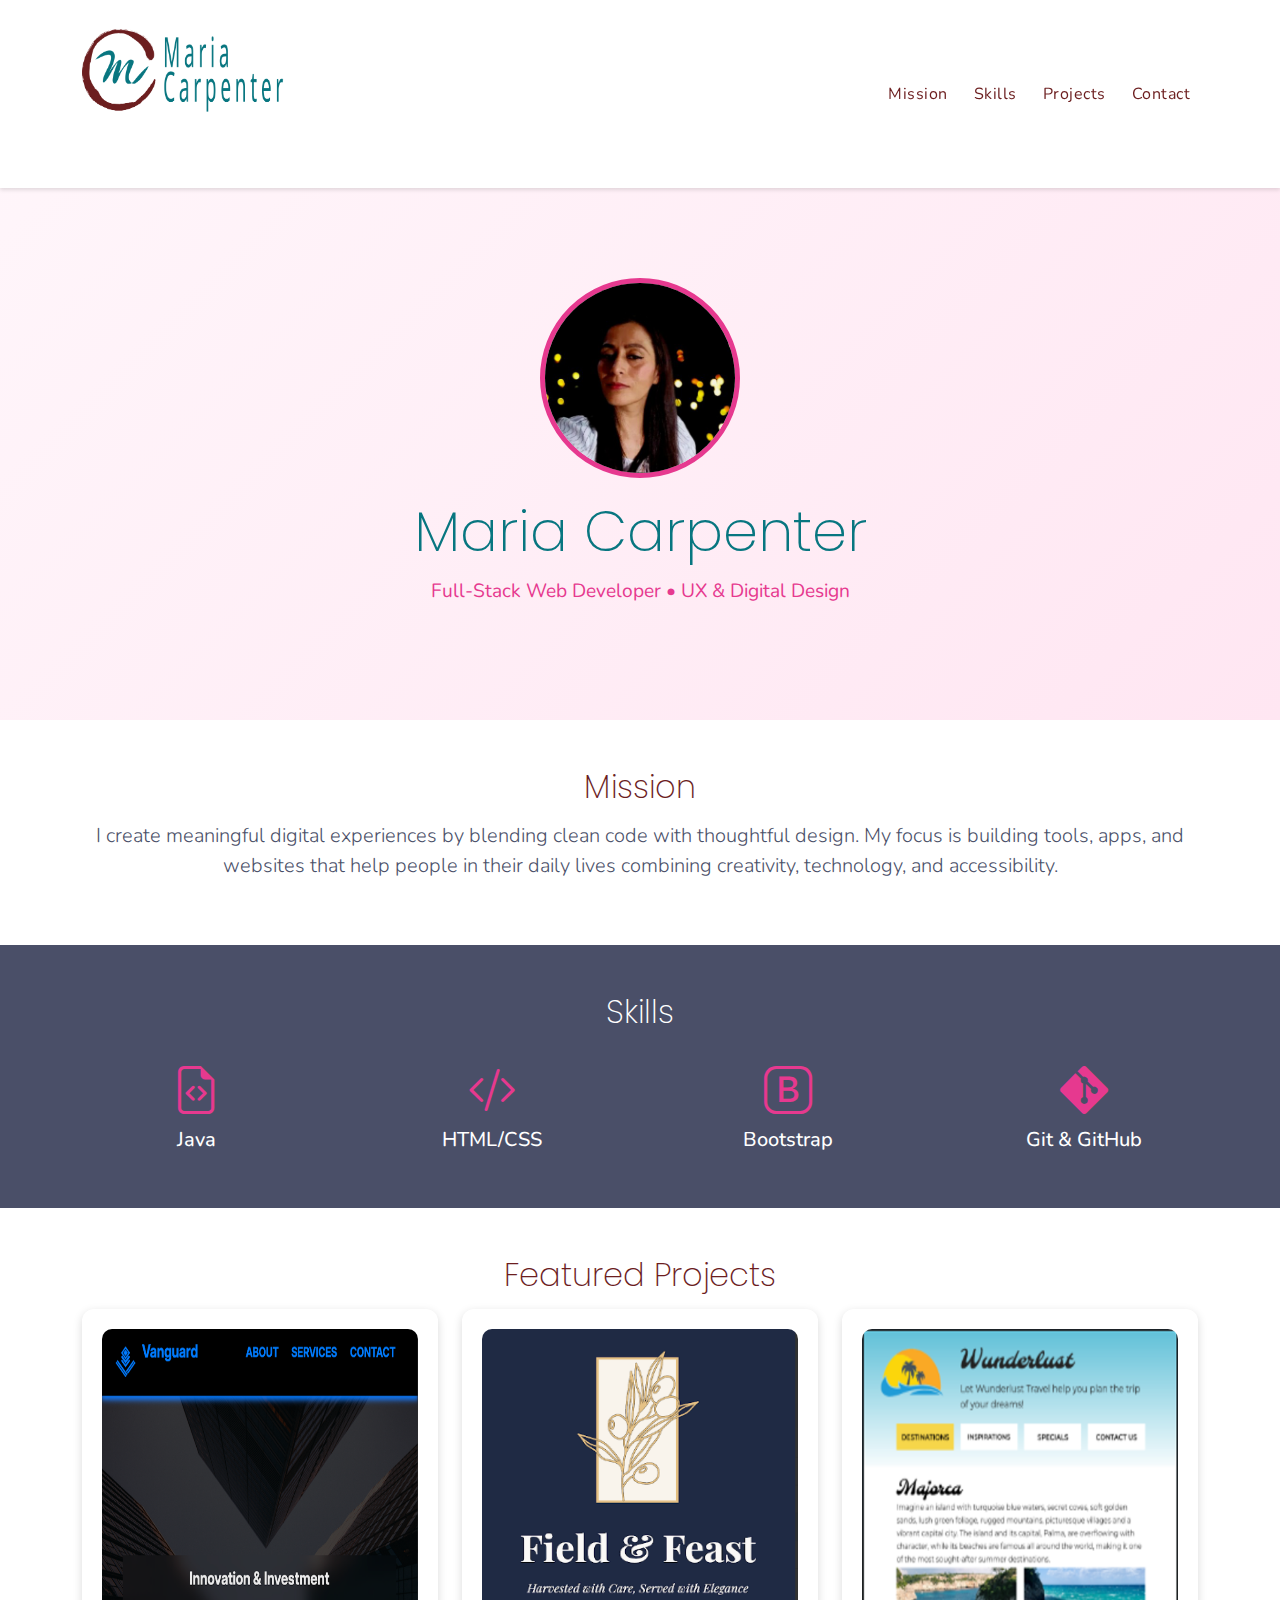
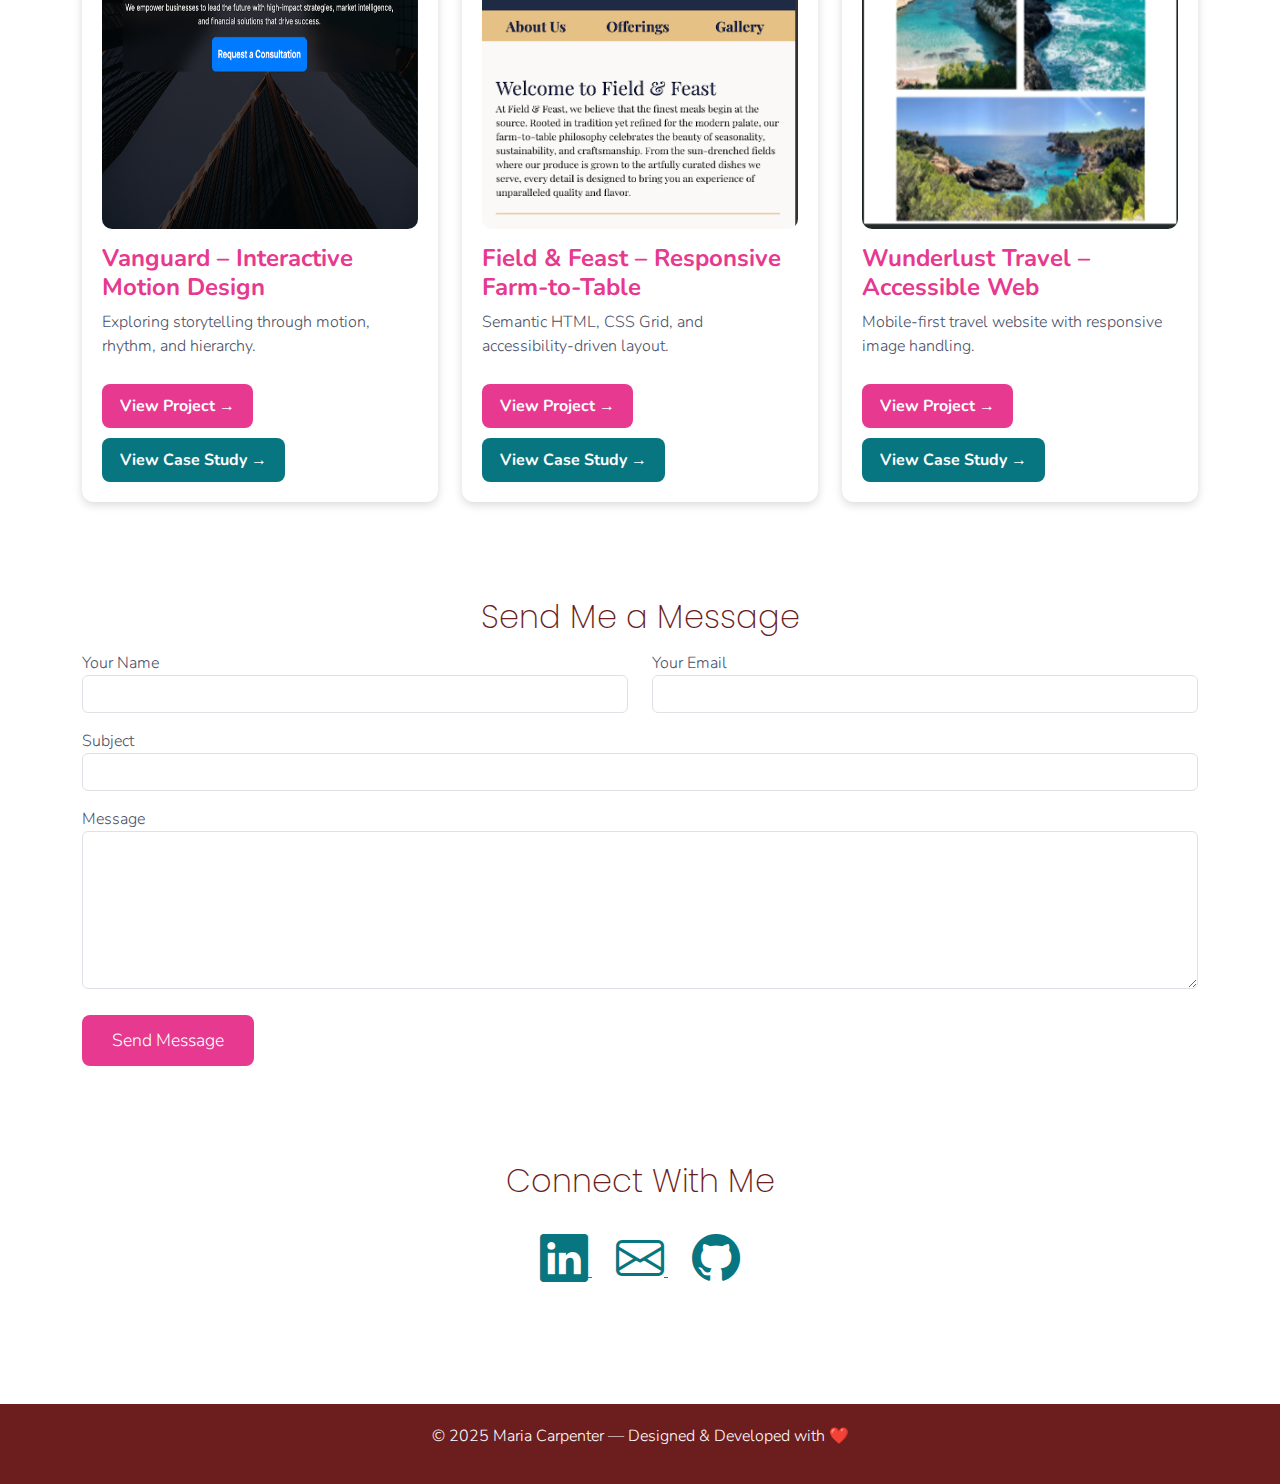
<file: index.html>
﻿<!DOCTYPE html>
<html lang="en">
<head>
    <meta charset="UTF-8" />
    <meta name="viewport" content="width=device-width, initial-scale=1.0" />
    <title>Maria Carpenter | Portfolio</title>

    <!-- Bootstrap -->
    <link href="https://cdn.jsdelivr.net/npm/bootstrap@5.3.3/dist/css/bootstrap.min.css" rel="stylesheet">

    <!-- Icons -->
    <link rel="stylesheet" href="https://cdn.jsdelivr.net/npm/bootstrap-icons@1.11.3/font/bootstrap-icons.min.css">

    <!-- Fonts -->
    <link href="https://fonts.googleapis.com/css2?family=Nunito:wght@300;400;700&family=Poppins:wght@400;600;700&display=swap" rel="stylesheet">

    <!-- Custom CSS -->
    <link rel="stylesheet" href="styles.css">
</head>

<body>

    <!-- ===================================================== -->
    <!-- NAVIGATION BAR -->
    <!-- ===================================================== -->
    <nav class="navbar navbar-expand-lg fixed-top">
        <div class="container">
            <a class="navbar-brand" href="#">
                <img src="images/logo.png" alt="Logo">
            </a>

            <button class="navbar-toggler" type="button" data-bs-toggle="collapse" data-bs-target="#navbarNav">
                <span class="navbar-toggler-icon"></span>
            </button>

            <div class="collapse navbar-collapse" id="navbarNav">
                <ul class="navbar-nav ms-auto">
                    <li class="nav-item"><a class="nav-link" href="#mission">Mission</a></li>
                    <li class="nav-item"><a class="nav-link" href="#skills">Skills</a></li>
                    <li class="nav-item"><a class="nav-link" href="#projects">Projects</a></li>
                    <li class="nav-item"><a class="nav-link" href="#contact">Contact</a></li>
                </ul>
            </div>
        </div>
    </nav>


    <!-- ===================================================== -->
    <!-- HERO SECTION (FULL WIDTH) -->
    <!-- ===================================================== -->
    <section id="hero-section">
        <div class="hero-inner">
            <img src="images/photo.jpg" class="rounded-circle">
            <h1>Maria Carpenter</h1>
            <p>Full-Stack Web Developer • UX & Digital Design</p>
        </div>
    </section>



    <!-- ===================================================== -->
    <!-- MISSION (CONTENT WRAPPED ONLY) -->
    <!-- ===================================================== -->
    <section id="mission" class="py-5">
        <div class="main-wrapper">
            <h2>Mission</h2>
            <p class="text-center fs-5">
                I create meaningful digital experiences by blending clean code with thoughtful design.
                My focus is building tools, apps, and websites that help people in their daily lives
                combining creativity, technology, and accessibility.
            </p>
        </div>
    </section>


    <!-- ===================================================== -->
    <!-- SKILLS (FULL WIDTH BACKGROUND, CONTENT CENTERED) -->
    <!-- ===================================================== -->
    <section id="skills" class="py-5" style="background-color:#4A4F68;">
        <div class="main-wrapper text-white">
            <h2 style="color:white;">Skills</h2>

            <div class="row text-center mt-4">
                <div class="col-md-3">
                    <i class="bi bi-file-earmark-code" style="font-size:3rem;color:#E6398F;"></i>
                    <h5>Java</h5>
                </div>
                <div class="col-md-3">
                    <i class="bi bi-code-slash" style="font-size:3rem;color:#E6398F;"></i>
                    <h5>HTML/CSS</h5>
                </div>
                <div class="col-md-3">
                    <i class="bi bi-bootstrap" style="font-size:3rem;color:#E6398F;"></i>
                    <h5>Bootstrap</h5>
                </div>
                <div class="col-md-3">
                    <i class="bi bi-git" style="font-size:3rem;color:#E6398F;"></i>
                    <h5>Git & GitHub</h5>
                </div>
            </div>
        </div>
    </section>



    <!-- ===================================================== -->
    <!-- CASE STUDIES / PROJECTS -->
    <!-- ===================================================== -->
    <section id="projects" class="container py-5">
        <h2>Featured Projects</h2>

        <div class="row g-4">

            <!-- Vanguard -->
            <div class="col-md-4">
                <div class="case-card">
                    <img src="images/vanguard.png" alt="Vanguard">
                    <h4>Vanguard – Interactive Motion Design</h4>
                    <p>Exploring storytelling through motion, rhythm, and hierarchy.</p>

                    <!-- BUTTONS -->
                    <a href="https://mecarpenter.github.io/vanguard/" target="_blank" class="view-btn">View Project →</a>
                    <a href="case-vanguard.html" class="case-btn">View Case Study →</a>
                </div>
            </div>

            <!-- Field & Feast -->
            <div class="col-md-4">
                <div class="case-card">
                    <img src="images/fieldandfeast.png" alt="Field & Feast">
                    <h4>Field & Feast – Responsive Farm-to-Table</h4>
                    <p>Semantic HTML, CSS Grid, and accessibility-driven layout.</p>

                    <!-- BUTTONS -->
                    <a href="https://mecarpenter.github.io/fieldandfeast/" target="_blank" class="view-btn">View Project →</a>
                    <a href="case-fieldandfeast.html" class="case-btn">View Case Study →</a>
                </div>
            </div>

            <!-- Wunderlust -->
            <div class="col-md-4">
                <div class="case-card">
                    <img src="images/wunderlust.png" alt="Wunderlust Travel">
                    <h4>Wunderlust Travel – Accessible Web</h4>
                    <p>Mobile-first travel website with responsive image handling.</p>

                    <!-- BUTTONS -->
                    <a href="https://mecarpenter.github.io/wonderlustMajorca/" target="_blank" class="view-btn">View Project →</a>
                    <a href="case-wunderlust.html" class="case-btn">View Case Study →</a>
                </div>
            </div>

        </div>
    </section>

    <!-- ===================================================== -->
    <!-- CONTACT FORM -->
    <!-- ===================================================== -->
    <section id="contact-form" class="py-5">
        <div class="container">
            <h2>Send Me a Message</h2>

            
<form id="contactForm"
      class="line-form"
      action="https://formspree.io/f/mdkqwaqn"
      method="POST">
                <div class="row mb-3">
                    <div class="col-md-6">
                        <label>Your Name</label>
                        <input type="text" name="name" class="form-control" required>
                    </div>

                    <div class="col-md-6">
                        <label>Your Email</label>
                        <input type="email" name="email" class="form-control" required>
                    </div>
                </div>

                <div class="mb-3">
                    <label>Subject</label>
                    <input type="text" name="subject" class="form-control" required>
                </div>

                <div class="mb-3">
                    <label>Message</label>
                    <textarea name="message" rows="6" class="form-control" required></textarea>
                </div>

                <button type="submit" class="send-btn">Send Message</button>
            </form>
        </div>
    </section>



    <!-- ===================================================== -->
    <!-- CONTACT -->
    <!-- ===================================================== -->
    <section id="contact" class="py-5">
        <h2>Connect With Me</h2>
        <div class="text-center mt-4">
            <a href="https://www.linkedin.com/in/mariacarpenter1/" class="me-4" target="_blank">
                <i class="bi bi-linkedin" style="font-size:3rem;color:#087680;"></i>
            </a>

            <a href="mailto:mariaelenacarpenter@gmail.com" class="me-4">
                <i class="bi bi-envelope" style="font-size:3rem;color:#087680;"></i>
            </a>

            <a href="https://github.com/MECarpenter" target="_blank">
                <i class="bi bi-github" style="font-size:3rem;color:#087680;"></i>
            </a>
        </div>
    </section>
   


    <!-- ===================================================== -->
    <!-- FOOTER -->
    <!-- ===================================================== -->
    <footer>
        <p>© 2025 Maria Carpenter — Designed & Developed with ❤️</p>
    </footer>

    <!-- Bootstrap JS -->
    <script src="https://cdn.jsdelivr.net/npm/bootstrap@5.3.3/dist/js/bootstrap.bundle.min.js"></script>
</body>
</html>
</file>
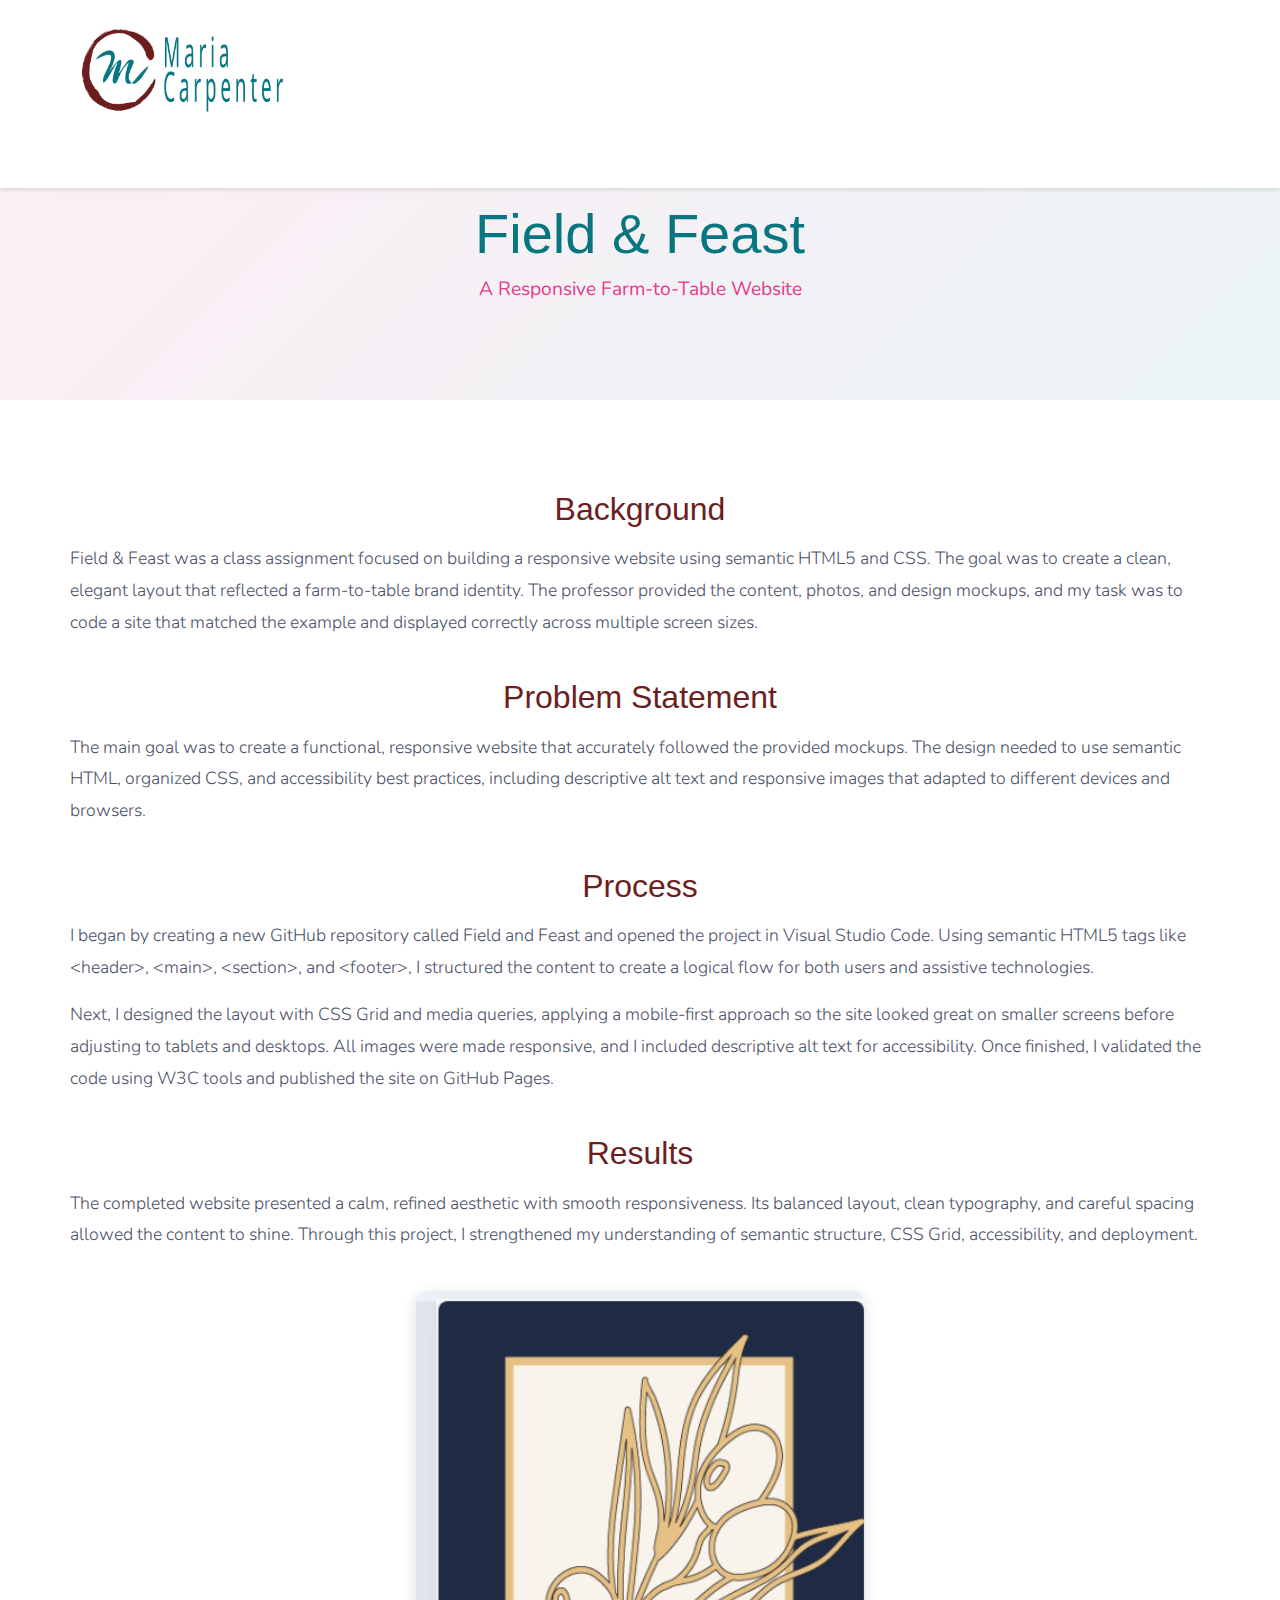
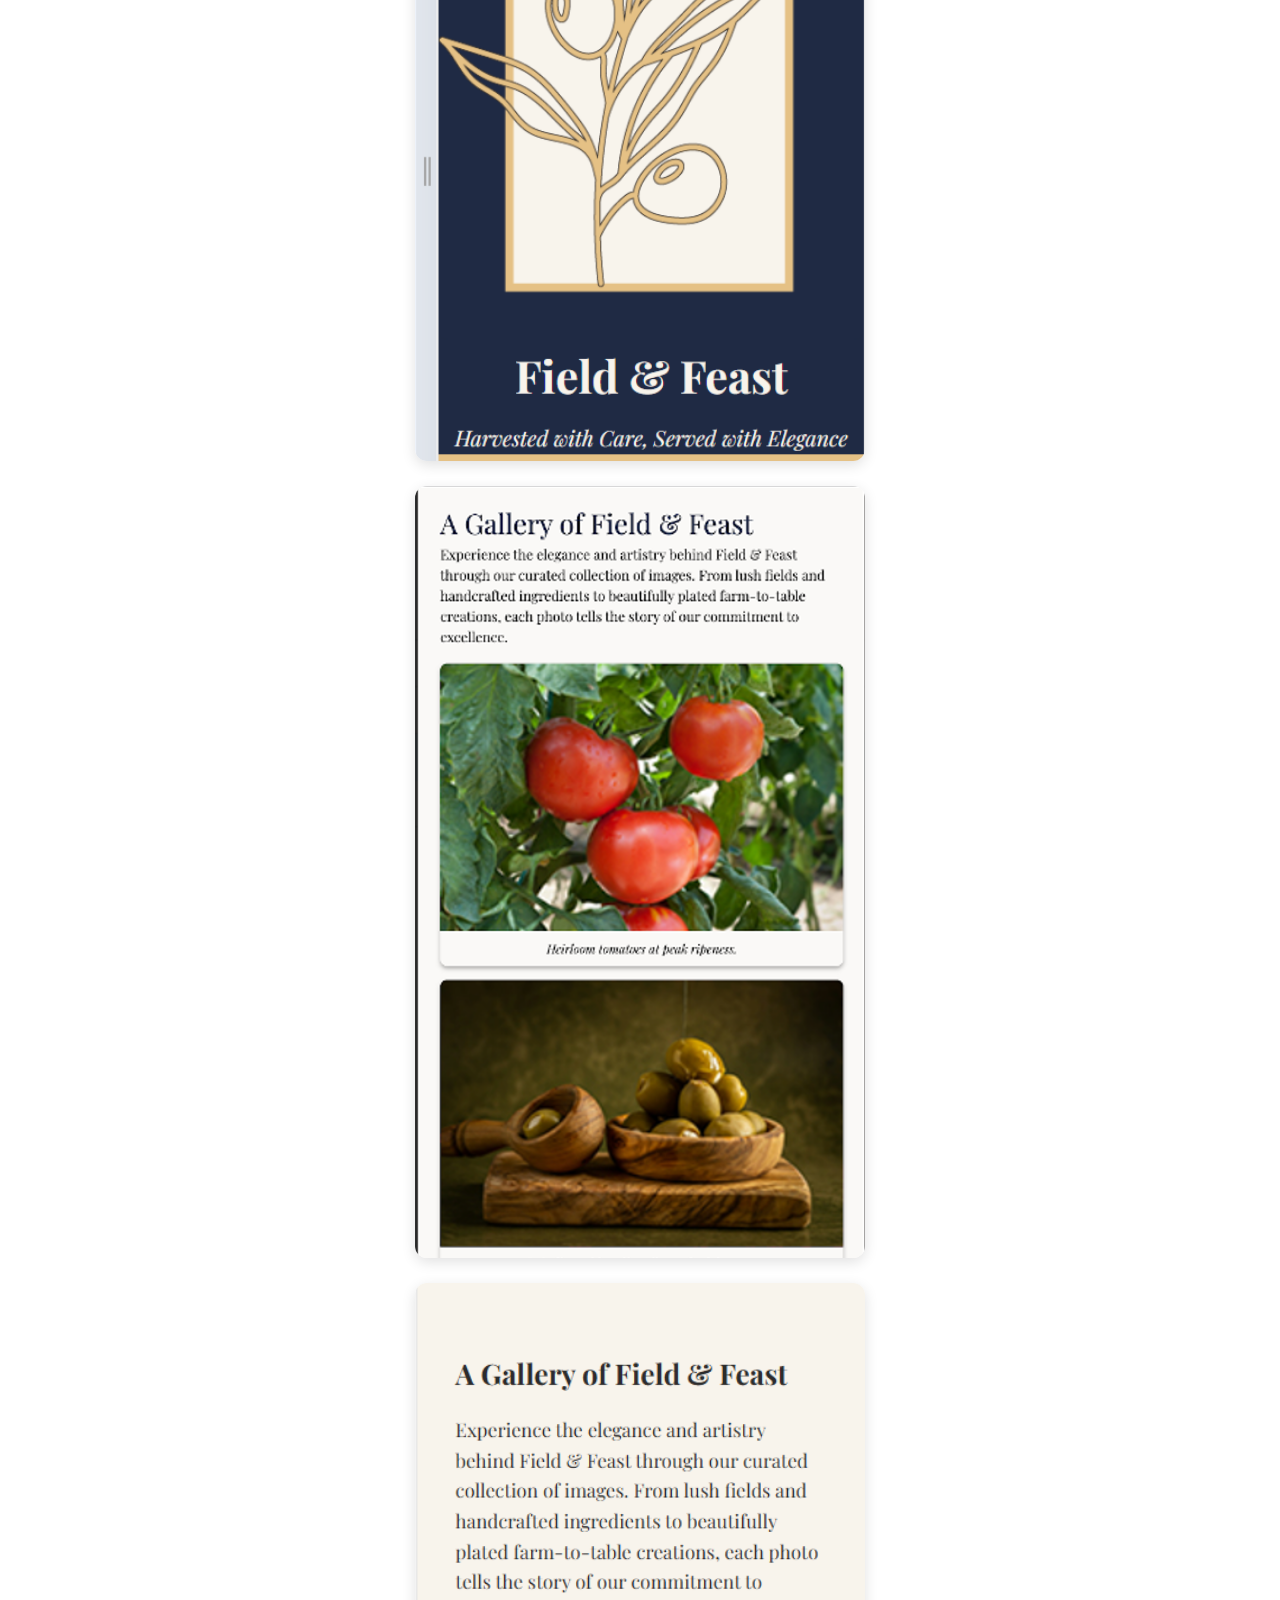
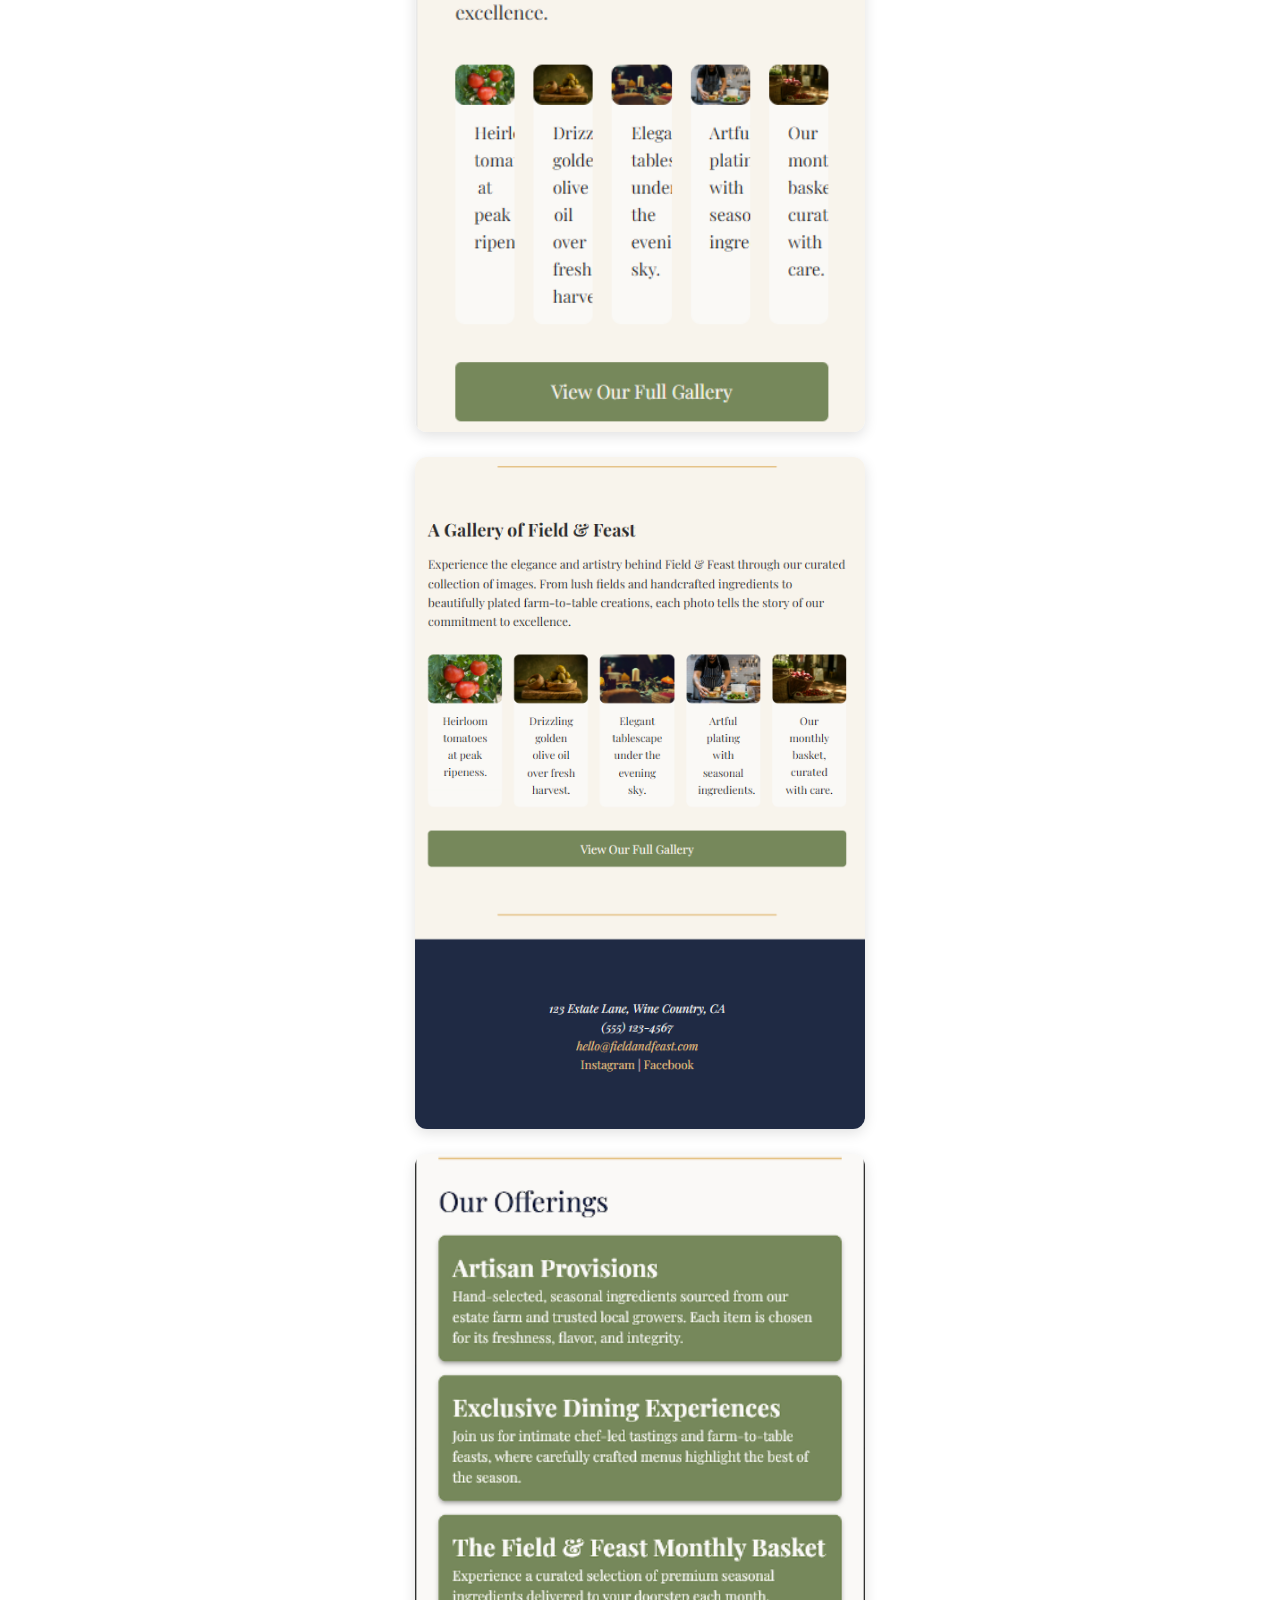
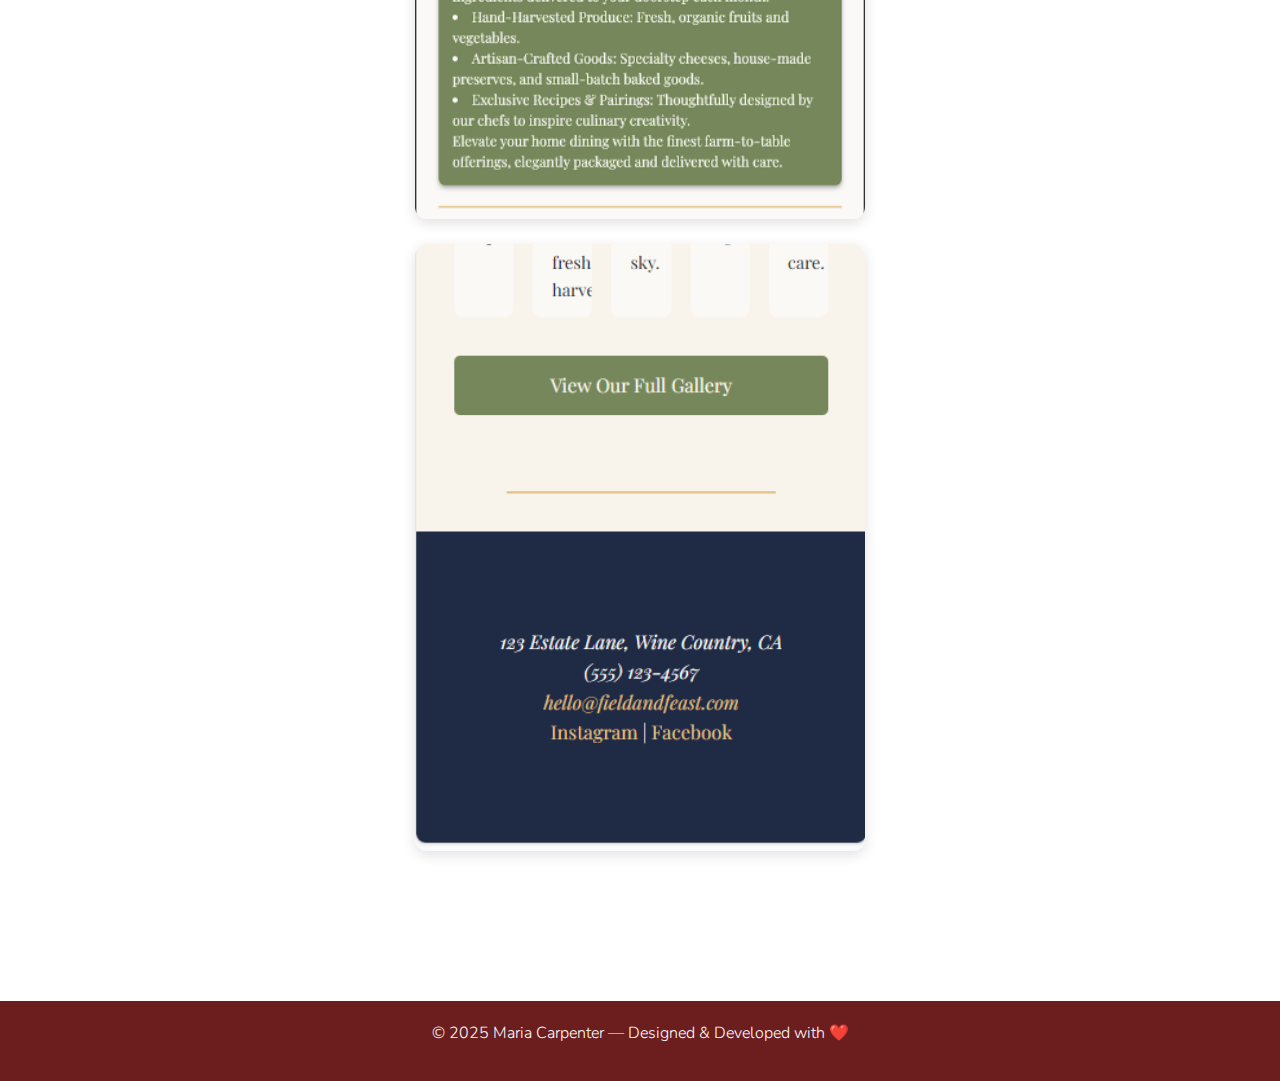
<file: case-fieldandfeast.html>
﻿<!DOCTYPE html>
<html lang="en">
<head>
    <meta charset="UTF-8" />
    <meta name="viewport" content="width=device-width, initial-scale=1.0" />
    <title>Case Study – Field & Feast</title>

    <!-- Bootstrap -->
    <link href="https://cdn.jsdelivr.net/npm/bootstrap@5.3.3/dist/css/bootstrap.min.css" rel="stylesheet">

    <!-- Icons -->
    <link rel="stylesheet" href="https://cdn.jsdelivr.net/npm/bootstrap-icons@1.11.3/font/bootstrap-icons.min.css">

    <!-- Fonts -->
    <link href="https://fonts.googleapis.com/css2?family=Nunito:wght@300;400;700&family=Qwitcher+Grypen:wght@700&display=swap" rel="stylesheet">

    <!-- Shared Styles -->
    <link rel="stylesheet" href="styles.css">
</head>

<body>

    <!-- ===================================================== -->
    <!-- NAVIGATION BAR -->
    <!-- ===================================================== -->
    <nav class="navbar navbar-expand-lg fixed-top">
        <div class="container">
            <a class="navbar-brand" href="index.html">
                <img src="images/logo.png" alt="Logo">
            </a>

            <button class="navbar-toggler" type="button" data-bs-toggle="collapse" data-bs-target="#navbarNav">
                <span class="navbar-toggler-icon"></span>
            </button>

              
                   

           
            </div>
        </div>
    </nav>

    <!-- ===================================================== -->
    <!-- HERO -->
    <!-- ===================================================== -->
    <header class="case-hero">
        <h1>Field & Feast</h1>
        <p>A Responsive Farm-to-Table Website</p>
    </header>



    <!-- ===================================================== -->
    <!-- CONTENT WRAPPER -->
    <!-- ===================================================== -->
    <main class="container case-content">

        <!-- Background -->
        <section>
            <h2>Background</h2>
            <p>
                Field & Feast was a class assignment focused on building a responsive website using
                semantic HTML5 and CSS. The goal was to create a clean, elegant layout that reflected a
                farm-to-table brand identity. The professor provided the content, photos, and design
                mockups, and my task was to code a site that matched the example and displayed correctly
                across multiple screen sizes.
            </p>
        </section>

        <!-- Problem -->
        <section>
            <h2>Problem Statement</h2>
            <p>
                The main goal was to create a functional, responsive website that accurately followed
                the provided mockups. The design needed to use semantic HTML, organized CSS, and
                accessibility best practices, including descriptive alt text and responsive images that
                adapted to different devices and browsers.
            </p>
        </section>

        <!-- Process -->
        <section>
            <h2>Process</h2>
            <p>
                I began by creating a new GitHub repository called Field and Feast and opened the project
                in Visual Studio Code. Using semantic HTML5 tags like &lt;header&gt;, &lt;main&gt;,
                &lt;section&gt;, and &lt;footer&gt;, I structured the content to create a logical
                flow for both users and assistive technologies.
            </p>
            <p>
                Next, I designed the layout with CSS Grid and media queries, applying a mobile-first
                approach so the site looked great on smaller screens before adjusting to tablets and
                desktops. All images were made responsive, and I included descriptive alt text for
                accessibility. Once finished, I validated the code using W3C tools and published the site
                on GitHub Pages.
            </p>
        </section>

        <!-- Results -->
        <section>
            <h2>Results</h2>
            <p>
                The completed website presented a calm, refined aesthetic with smooth responsiveness.
                Its balanced layout, clean typography, and careful spacing allowed the content to shine.
                Through this project, I strengthened my understanding of semantic structure, CSS Grid,
                accessibility, and deployment.
            </p>
        </section>

        <!-- Photos -->
        <section class="case-images">

            <img src="images/13.png" alt="Mobile layout preview">
            <img src="images/14.png" alt="Recipe preview">
            <img src="images/15.png" alt="Mobile homepage view">
            <img src="images/16.png" alt="Desktop homepage layout">
            <img src="images/17.png" alt="Desktop content section">
            <img src="images/18.png" alt="Footer and page structure">

        </section>

    </main>

    <!-- ===================================================== -->
    <!-- FOOTER -->
    <!-- ===================================================== -->
    <footer>
        <p>© 2025 Maria Carpenter — Designed & Developed with ❤️</p>
    </footer>

    <script src="https://cdn.jsdelivr.net/npm/bootstrap@5.3.3/dist/js/bootstrap.bundle.min.js"></script>

</body>
</html>
</file>
<file: styles.css>
﻿/* =========================================================
   GLOBAL BRAND COLORS
========================================================= */
:root {
    --pink: #E6398F;
    --teal: #087680;
    --maroon: #6C1E1F;
    --gray: #4A4F68;
    --light-gray: #f5f5f5;
    --white: #ffffff;
}

/* =========================================================
   GENERAL RESET
========================================================= */
body {
    margin: 0;
    font-family: "Nunito", sans-serif;
    font-weight: 300; /* thinner, clean, modern */
    color: var(--gray);
}


/* GLOBAL PAGE WRAPPER */
.main-wrapper {
    max-width: 1200px;
    margin: 0 auto;
    padding: 0 20px;
}

/* =========================================================
   NAVBAR
========================================================= */
.navbar {
    background-color: var(--white) !important;
    padding-top: 4px;
    padding-bottom: 4px;
    box-shadow: 0 2px 4px rgba(0,0,0,0.12);
}

.navbar-brand img {
    height: 150px;
    width: auto;
    margin-top: 20px;
}

.nav-link {
    color: var(--maroon) !important;
    font-weight: 400;
    margin-left: 10px;
    letter-spacing: 0.5px;
}

    .nav-link:hover {
        color: var(--pink) !important;
    }

/* Mobile icon */
.navbar-toggler {
    border-color: #fff;
}

.navbar-toggler-icon {
    background-image: url("data:image/svg+xml,%3Csvg stroke='white' viewBox='0 0 30 30'%3E%3Cpath stroke-width='3' d='M4 7h22M4 15h22M4 23h22'/%3E%3C/svg%3E");
}





/* =========================================================
   HERO SECTION
========================================================= */
#hero-section {
    width: 100%;
    margin: 0;
    min-height: 80vh;
    height: auto;
    display: flex;
    justify-content: center;
    align-items: center;
    text-align: center;
    padding: 200px 5px 20px; /* safer spacing */
    background: linear-gradient(135deg, #fff7fb 0%, #ffe6f2 100%);
}

    /* Inner wrapper so hero content stays centered + same width as rest of site */
    #hero-section .hero-inner {
        max-width: 1200px;
        margin: 0 auto;
    }

    #hero-section img {
        border: 5px solid var(--pink);
        width: 200px;
        height: 200px;
        object-fit: cover; /* PREVENTS the face from stretching */
    }

    #hero-section h1 {
        font-family: "Poppins", sans-serif;
        font-size: 3.5rem;
        font-weight: 200;
        color: var(--teal);
        margin-top: 20px;
    }

    #hero-section p {
        margin-top: 12px;
        font-size: 1.2rem;
        font-weight: 400;
        color: var(--pink);
    }



/* =========================================================
   SECTION HEADERS
========================================================= */
section h2 {
    font-family: "Poppins", sans-serif;
    font-size: 2rem;
    font-weight: 200;
    text-align: center;
    color: var(--maroon);
    margin-bottom: 15px;
}

/* =========================================================
   CASE STUDY CARDS
========================================================= */
.case-card {
    background: var(--white);
    border-radius: 12px;
    padding: 20px;
    transition: 0.3s;
    box-shadow: 0 3px 10px rgba(0,0,0,0.15);
}


    .case-card img[alt="Field & Feast"] {
        height: 500px;
        object-position: top;
    }

    .case-card img[alt="Wunderlust Travel"] {
        height: 500px;
        object-position: top;
    }

    .case-card img[alt="Vanguard"] {
        height: 500px;
        object-position: top;
    }

    .case-card:hover {
        transform: translateY(-8px);
        box-shadow: 0 6px 15px rgba(0,0,0,0.25);
    }

    .case-card img {
        width: 100%;
        border-radius: 10px;
        margin-bottom: 15px;
    }

    .case-card h4 {
        color: var(--pink);
        font-weight: bold;
    }

.view-btn {
    display: inline-block;
    background: var(--pink);
    color: var(--white);
    padding: 10px 18px;
    border-radius: 8px;
    text-decoration: none;
    font-weight: bold;
    margin-top: 10px;
}

    .view-btn:hover {
        background: var(--teal);
    }

.case-btn {
    display: inline-block;
    background: var(--teal);
    color: var(--white);
    padding: 10px 18px;
    border-radius: 8px;
    text-decoration: none;
    font-weight: bold;
    margin-top: 10px;
}

    .case-btn:hover {
        background: var(--pink);
    }

/* =========================================================
   CASE STUDY PAGE STYLES
========================================================= */

.case-hero {
    margin-top: 120px;
    padding: 80px 0;
    text-align: center;
    background: linear-gradient(135deg, #E6398F15, #08768015);
}

    .case-hero h1 {
        font-family: "Poppins", sans-serif;
        font-size: 3.5rem;
        font-weight: 200;
        color: var(--teal);
    }

    .case-hero p {

        font-size: 1.2rem;
        font-weight: 400;
        color: var(--pink);
    }

.case-content {
    padding: 50px 0;
}

    .case-content h2 {
        font-family: "Poppins", sans-serif;
        font-size: 2rem;
        font-weight: 200;
        color: var(--maroon);
        margin-top: 40px;
    }
    .case-content p {
        font-size: 1.1rem;
        line-height: 1.8;
        color: var(--gray);
    }

h3 {
    font-family: "Poppins", sans-serif;
    font-size: 1.9rem;
    font-weight: 300;
    color: var(--maroon);
    margin-top: 40px;
    margin-bottom: 15px;
    text-align: center;
}

.case-card h4 {
    color: var(--pink) !important;
}


.case-photo-grid {
    display: grid;
    grid-template-columns: repeat(auto-fit, minmax(280px, 1fr));
    gap: 20px;
    margin-top: 30px;
}

    .case-photo-grid img {
        width: 100%;
        border-radius: 12px;
        box-shadow: 0 3px 10px rgba(0,0,0,0.15);
    }

.note {
    text-align: center;
    color: var(--gray);
    font-size: 0.9rem;
    margin-top: 10px;
}

.case-images {
    text-align: center;
    margin: 40px auto;
}

    .case-images img {
        width: 100%;
        max-width: 450px; /* much smaller */
        height: auto;
        margin: 25px auto;
        display: block;
        border-radius: 12px;
        box-shadow: 0 4px 14px rgba(0,0,0,0.12);
    }


/* =========================================================
   CONTACT FORM
========================================================= */
#contact-form {
    background: var(--white);
}

/* Contact Icons Hover Animation */
#contact i {
    transition: color 0.3s ease, transform 0.2s ease;
}

    #contact i:hover {
        color: var(--pink) !important; 
        transform: scale(1.2); 
    }

.contact-form label {
    font-size: 1rem;
    font-weight: 100;
    color: var(--pink);
    margin-bottom: 5px;
}

.contact-form .form-control {
    padding: 12px;
    border-radius: 8px;
    border: 2px solid var(--gray);
    font-size: 1rem;
}

    .contact-form .form-control:focus {
        border-color: var(--pink);
        box-shadow: 0 0 8px rgba(230, 57, 143, 0.3);
    }

.send-btn {
    background: var(--pink);
    color: var(--white);
    padding: 12px 30px;
    border: none;
    border-radius: 8px;
    font-size: 1.1rem;
    font-weight: 300;
    margin-top: 10px;
    transition: 0.3s;
}

    .send-btn:hover {
        background: var(--teal);
    }



/* =========================================================
   FOOTER
========================================================= */
footer {
    background-color: var(--maroon);
    color: var(--white);
    padding: 20px 0;
    text-align: center;
    margin-top: 60px;
}
/* ============================
   MOBILE FIXES (max-width: 600px)
============================ */
@media (max-width: 600px) {

    /* NAVBAR FIX — shrink height */
    .navbar {
        padding-top: 5px;
        padding-bottom: 5px;
    }

    .navbar-brand img {
        height: 55px; /* smaller logo */
        margin-top: 4px;
        margin-bottom: 4px;
    }

    /* HERO SPACING FIX */
    #hero-section {
        padding-top: 110px; /* less than before */
        padding-bottom: 50px;
    }

        #hero-section img {
            width: 150px;
            height: 150px;
        }

        #hero-section h1 {
            font-size: 1.9rem;
        }

        #hero-section p {
            font-size: 1rem;
        }

    .hero-inner {
        max-width: 100%;
        margin: auto;
    }

    /* HEADINGS */
    h2 {
        font-size: 1.8rem;
    }

    h3 {
        font-size: 1.4rem;
    }

    /* PROJECT CARDS */
    .case-card {
        width: 100%;
        padding: 15px;
        margin-bottom: 25px;
    }

        .case-card h4 {
            font-size: 1.2rem;
        }

    /* CONTACT FORM */
    .contact-form label {
        font-size: 1rem !important;
    }

    .contact-form .form-control {
        font-size: 0.9rem;
        width: 100%;
    }

    /* GENERAL SECTION SPACING */
    section {
        padding: 40px 15px;
    }
}
</file>
